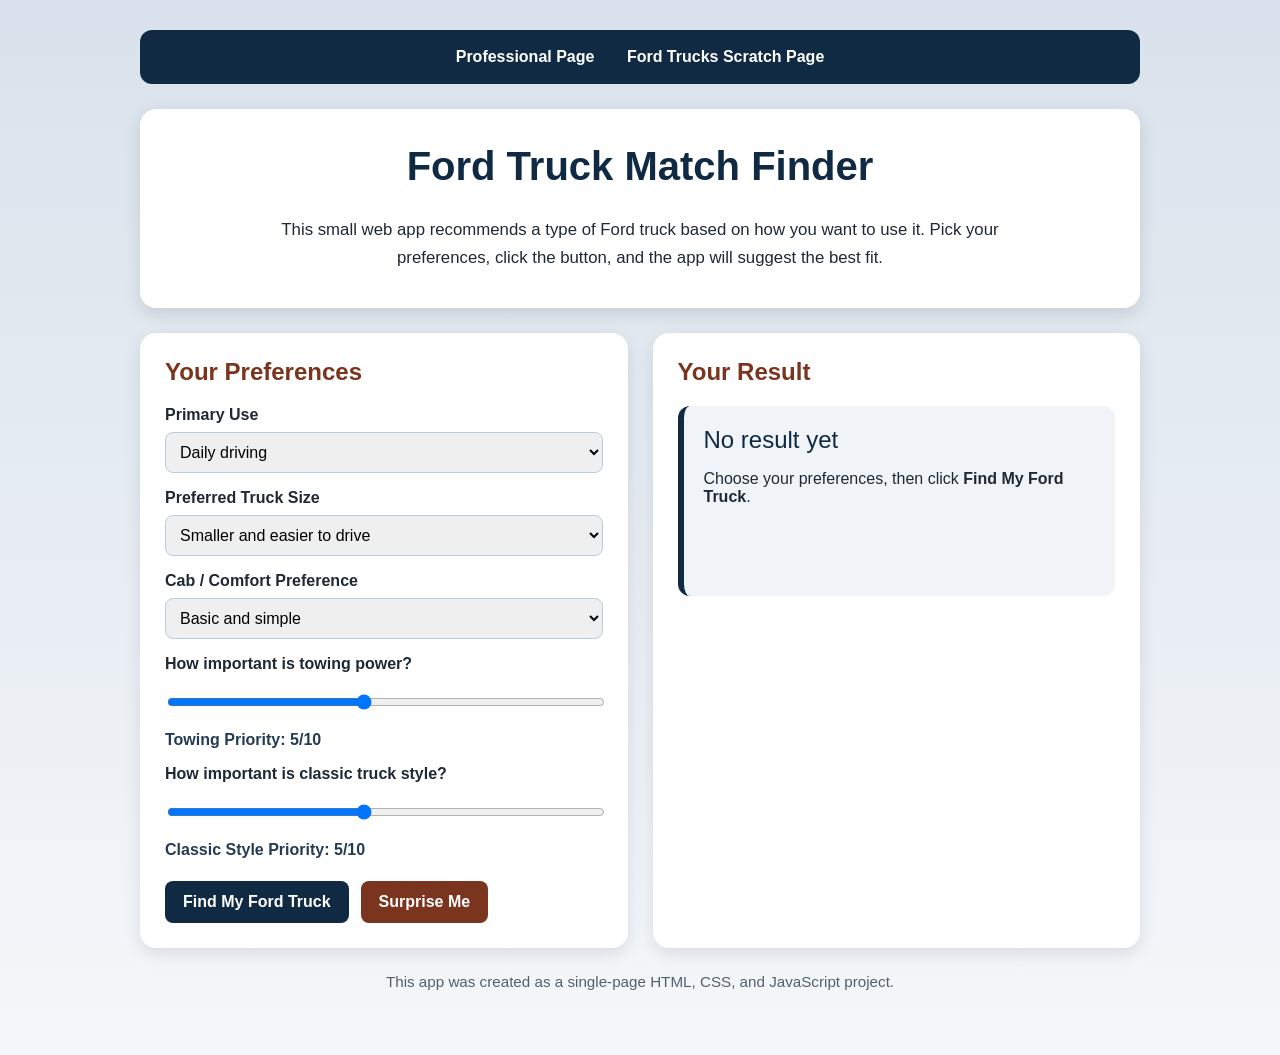
<file: app.html>
<!DOCTYPE html>
<html lang="en">
<head>
    <meta charset="UTF-8">
    <meta name="viewport" content="width=device-width, initial-scale=1.0">
    <title>Ford Truck Match Finder</title>
    <style>
        body {
            margin: 0;
            font-family: Arial, Helvetica, sans-serif;
            background: linear-gradient(to bottom, #d9e2ec, #f5f7fa);
            color: #1f2933;
        }

        .page {
            max-width: 1000px;
            margin: 0 auto;
            padding: 30px 20px 50px 20px;
        }

        .nav-box {
            background-color: #102a43;
            padding: 18px;
            border-radius: 12px;
            text-align: center;
            margin-bottom: 25px;
        }

        .nav-box a {
            color: white;
            text-decoration: none;
            font-weight: bold;
            margin: 0 14px;
        }

        .nav-box a:hover {
            text-decoration: underline;
        }

        .hero {
            background-color: white;
            border-radius: 16px;
            padding: 35px;
            box-shadow: 0 6px 18px rgba(0, 0, 0, 0.12);
            margin-bottom: 25px;
            text-align: center;
        }

        .hero h1 {
            margin-top: 0;
            color: #102a43;
            font-size: 2.5rem;
        }

        .hero p {
            max-width: 750px;
            margin: 0 auto;
            line-height: 1.7;
            font-size: 1.05rem;
        }

        .grid {
            display: grid;
            grid-template-columns: 1fr 1fr;
            gap: 25px;
        }

        .card {
            background-color: white;
            border-radius: 16px;
            padding: 25px;
            box-shadow: 0 6px 18px rgba(0, 0, 0, 0.1);
        }

        .card h2 {
            margin-top: 0;
            color: #7b341e;
        }

        label {
            display: block;
            font-weight: bold;
            margin-top: 16px;
            margin-bottom: 8px;
        }

        select, input[type="range"] {
            width: 100%;
            padding: 10px;
            font-size: 1rem;
            border-radius: 8px;
            border: 1px solid #bcccdc;
            box-sizing: border-box;
        }

        .range-value {
            font-weight: bold;
            color: #243b53;
            margin-top: 6px;
        }

        .button-row {
            margin-top: 22px;
            display: flex;
            flex-wrap: wrap;
            gap: 12px;
        }

        button {
            background-color: #102a43;
            color: white;
            border: none;
            padding: 12px 18px;
            border-radius: 8px;
            font-size: 1rem;
            cursor: pointer;
            font-weight: bold;
        }

        button:hover {
            background-color: #243b53;
        }

        .secondary-btn {
            background-color: #7b341e;
        }

        .secondary-btn:hover {
            background-color: #9c4221;
        }

        .result-box {
            margin-top: 18px;
            padding: 20px;
            border-radius: 12px;
            background-color: #f0f4f8;
            border-left: 6px solid #102a43;
            min-height: 150px;
        }

        .result-title {
            font-size: 1.5rem;
            color: #102a43;
            margin-bottom: 10px;
        }

        .truck-tag {
            display: inline-block;
            background-color: #d9e2ec;
            color: #102a43;
            padding: 6px 10px;
            border-radius: 20px;
            margin-right: 8px;
            margin-top: 8px;
            font-size: 0.9rem;
            font-weight: bold;
        }

        .footer-note {
            margin-top: 25px;
            text-align: center;
            color: #52606d;
            font-size: 0.95rem;
        }

        @media (max-width: 800px) {
            .grid {
                grid-template-columns: 1fr;
            }

            .hero h1 {
                font-size: 2rem;
            }
        }
    </style>
</head>
<body>
    <div class="page">
        <div class="nav-box">
            <a href="index.html">Professional Page</a>
            <a href="scratch.html">Ford Trucks Scratch Page</a>
        </div>

        <div class="hero">
            <h1>Ford Truck Match Finder</h1>
            <p>
                This small web app recommends a type of Ford truck based on how you want to use it.
                Pick your preferences, click the button, and the app will suggest the best fit.
            </p>
        </div>

        <div class="grid">
            <div class="card">
                <h2>Your Preferences</h2>

                <label for="useType">Primary Use</label>
                <select id="useType">
                    <option value="daily">Daily driving</option>
                    <option value="work">Work and hauling</option>
                    <option value="towing">Heavy towing</option>
                    <option value="classic">Classic truck style</option>
                </select>

                <label for="sizeType">Preferred Truck Size</label>
                <select id="sizeType">
                    <option value="small">Smaller and easier to drive</option>
                    <option value="medium">Balanced size</option>
                    <option value="large">Big truck feel</option>
                </select>

                <label for="comfortType">Cab / Comfort Preference</label>
                <select id="comfortType">
                    <option value="basic">Basic and simple</option>
                    <option value="mid">Comfortable but practical</option>
                    <option value="luxury">More comfort and features</option>
                </select>

                <label for="towingSlider">How important is towing power?</label>
                <input type="range" id="towingSlider" min="1" max="10" value="5">
                <div class="range-value">Towing Priority: <span id="towingValue">5</span>/10</div>

                <label for="styleSlider">How important is classic truck style?</label>
                <input type="range" id="styleSlider" min="1" max="10" value="5">
                <div class="range-value">Classic Style Priority: <span id="styleValue">5</span>/10</div>

                <div class="button-row">
                    <button onclick="findTruck()">Find My Ford Truck</button>
                    <button class="secondary-btn" onclick="surpriseMe()">Surprise Me</button>
                </div>
            </div>

            <div class="card">
                <h2>Your Result</h2>
                <div class="result-box" id="resultBox">
                    <div class="result-title">No result yet</div>
                    <p>Choose your preferences, then click <strong>Find My Ford Truck</strong>.</p>
                </div>
            </div>
        </div>

        <p class="footer-note">
            This app was created as a single-page HTML, CSS, and JavaScript project.
        </p>
    </div>

    <script>
        const towingSlider = document.getElementById("towingSlider");
        const styleSlider = document.getElementById("styleSlider");
        const towingValue = document.getElementById("towingValue");
        const styleValue = document.getElementById("styleValue");

        towingSlider.addEventListener("input", function () {
            towingValue.textContent = towingSlider.value;
        });

        styleSlider.addEventListener("input", function () {
            styleValue.textContent = styleSlider.value;
        });

        function findTruck() {
            const useType = document.getElementById("useType").value;
            const sizeType = document.getElementById("sizeType").value;
            const comfortType = document.getElementById("comfortType").value;
            const towing = parseInt(document.getElementById("towingSlider").value);
            const style = parseInt(document.getElementById("styleSlider").value);

            let truckName = "";
            let description = "";
            let tags = [];

            if (useType === "classic" || style >= 8) {
                truckName = "Classic Ford F-150 / OBS Era Truck";
                description = "You seem drawn to timeless truck styling and old-school character. A classic Ford pickup would fit your interest in strong looks, simple design, and truck personality.";
                tags = ["Classic Style", "Simple Design", "Strong Character"];
            } else if (useType === "towing" || towing >= 9 || (sizeType === "large" && towing >= 7)) {
                truckName = "Ford F-250 Super Duty";
                description = "You want serious truck capability. The F-250 Super Duty fits people who care more about towing, hauling, and heavy-duty strength than just easy daily driving.";
                tags = ["Heavy Duty", "Towing Focus", "Big Truck Feel"];
            } else if (useType === "work" && comfortType === "basic") {
                truckName = "Ford F-150 XL";
                description = "You seem to want a straightforward work truck. The F-150 XL is a practical choice for utility, reliability, and getting the job done without extra luxury.";
                tags = ["Work Truck", "Practical", "Simple"];
            } else if (useType === "work" || towing >= 6) {
                truckName = "Ford F-150 XLT";
                description = "You want a balanced truck that can handle real work but still feels comfortable enough for normal driving. The F-150 XLT is a solid middle-ground option.";
                tags = ["Balanced", "Useful", "Everyday Capability"];
            } else if (useType === "daily" && sizeType === "small") {
                truckName = "Ford Ranger";
                description = "You seem to prefer something easier to drive and more manageable in size. The Ford Ranger is a good match for daily use with truck utility in a smaller package.";
                tags = ["Smaller Size", "Daily Driver", "Easy to Handle"];
            } else if (comfortType === "luxury") {
                truckName = "Ford F-150 Lariat";
                description = "You want a truck that still feels comfortable and refined. The F-150 Lariat matches buyers who want capability with a more premium interior and features.";
                tags = ["Comfort", "Features", "Refined Truck"];
            } else {
                truckName = "Ford F-150";
                description = "Your choices point to the classic all-around Ford truck. The F-150 is a versatile option that mixes everyday usability, capability, and strong overall value.";
                tags = ["Versatile", "Popular", "All-Around Truck"];
            }

            showResult(truckName, description, tags, useType, sizeType, comfortType, towing, style);
        }

        function showResult(truckName, description, tags, useType, sizeType, comfortType, towing, style) {
            const resultBox = document.getElementById("resultBox");

            let tagHTML = "";
            for (let i = 0; i < tags.length; i++) {
                tagHTML += `<span class="truck-tag">${tags[i]}</span>`;
            }

            resultBox.innerHTML = `
                <div class="result-title">${truckName}</div>
                <p>${description}</p>
                <p><strong>Your choices:</strong> ${formatUse(useType)}, ${formatSize(sizeType)}, ${formatComfort(comfortType)}, towing priority ${towing}/10, classic style priority ${style}/10.</p>
                <div>${tagHTML}</div>
            `;
        }

        function formatUse(value) {
            if (value === "daily") return "daily driving";
            if (value === "work") return "work and hauling";
            if (value === "towing") return "heavy towing";
            return "classic truck style";
        }

        function formatSize(value) {
            if (value === "small") return "smaller size";
            if (value === "medium") return "balanced size";
            return "large size";
        }

        function formatComfort(value) {
            if (value === "basic") return "basic comfort";
            if (value === "mid") return "mid-level comfort";
            return "higher comfort";
        }

        function surpriseMe() {
            const useOptions = ["daily", "work", "towing", "classic"];
            const sizeOptions = ["small", "medium", "large"];
            const comfortOptions = ["basic", "mid", "luxury"];

            document.getElementById("useType").value = useOptions[Math.floor(Math.random() * useOptions.length)];
            document.getElementById("sizeType").value = sizeOptions[Math.floor(Math.random() * sizeOptions.length)];
            document.getElementById("comfortType").value = comfortOptions[Math.floor(Math.random() * comfortOptions.length)];

            const randomTowing = Math.floor(Math.random() * 10) + 1;
            const randomStyle = Math.floor(Math.random() * 10) + 1;

            document.getElementById("towingSlider").value = randomTowing;
            document.getElementById("styleSlider").value = randomStyle;
            towingValue.textContent = randomTowing;
            styleValue.textContent = randomStyle;

            findTruck();
        }
    </script>
</body>
</html>
</file>
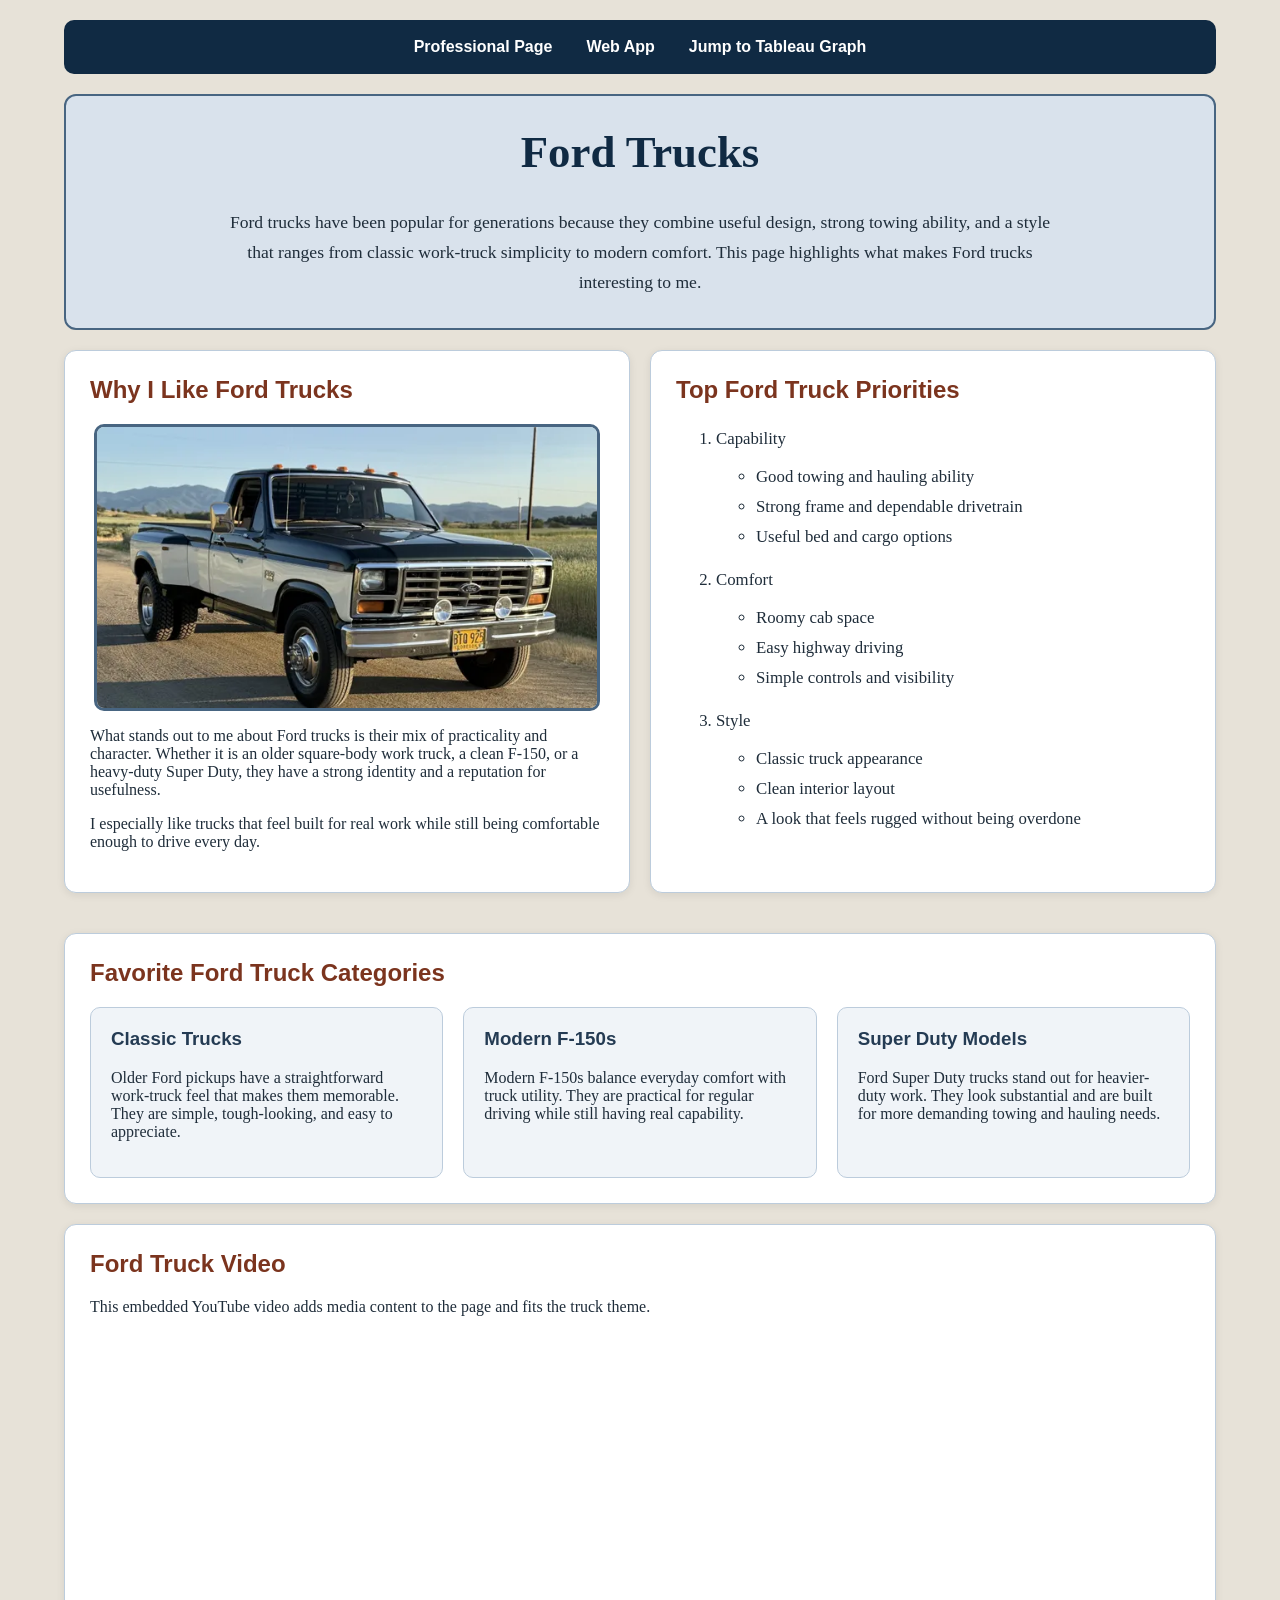
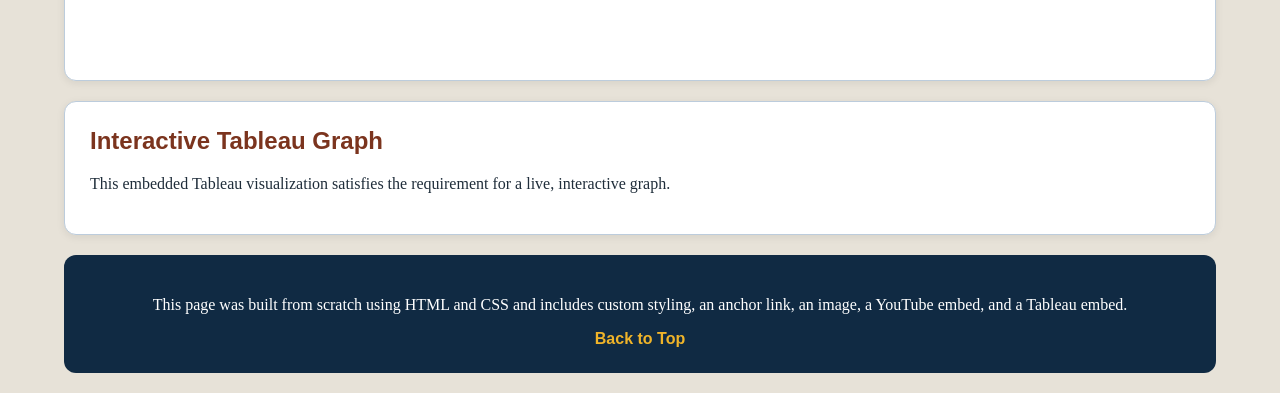
<file: scratch.html>
<!DOCTYPE html>
<html lang="en">
<head>
    <meta charset="UTF-8">
    <meta name="viewport" content="width=device-width, initial-scale=1.0">
    <title>Ford Trucks | Scratch Page</title>
    <link rel="stylesheet" href="css/scratch.css">
</head>
<body id="top">
    <div class="page-wrapper">
        <div class="nav-box">
            <a class="nav-link" href="index.html">Professional Page</a>
            <a class="nav-link" href="app.html">Web App</a>
            <a class="nav-link" href="#tableau-section">Jump to Tableau Graph</a>
        </div>

        <div class="hero-box">
            <h1>Ford Trucks</h1>
            <p class="intro-text">
                Ford trucks have been popular for generations because they combine useful design,
                strong towing ability, and a style that ranges from classic work-truck simplicity
                to modern comfort. This page highlights what makes Ford trucks interesting to me.
            </p>
        </div>

        <div class="content-row">
            <div class="section-box">
                <h2>Why I Like Ford Trucks</h2>
                <img src="assets/img/ford-truck.webp" alt="Ford truck parked outdoors" class="truck-image">
                <p>
                    What stands out to me about Ford trucks is their mix of practicality and character.
                    Whether it is an older square-body work truck, a clean F-150, or a heavy-duty Super Duty,
                    they have a strong identity and a reputation for usefulness.
                </p>
                <p>
                    I especially like trucks that feel built for real work while still being comfortable enough
                    to drive every day.
                </p>
            </div>

            <div class="section-box">
                <h2>Top Ford Truck Priorities</h2>
                <ol class="feature-list">
                    <li>
                        Capability
                        <ul>
                            <li>Good towing and hauling ability</li>
                            <li>Strong frame and dependable drivetrain</li>
                            <li>Useful bed and cargo options</li>
                        </ul>
                    </li>
                    <li>
                        Comfort
                        <ul>
                            <li>Roomy cab space</li>
                            <li>Easy highway driving</li>
                            <li>Simple controls and visibility</li>
                        </ul>
                    </li>
                    <li>
                        Style
                        <ul>
                            <li>Classic truck appearance</li>
                            <li>Clean interior layout</li>
                            <li>A look that feels rugged without being overdone</li>
                        </ul>
                    </li>
                </ol>
            </div>
        </div>

        <div class="section-box">
            <h2>Favorite Ford Truck Categories</h2>
            <div class="three-box-layout">
                <div class="small-box">
                    <h3>Classic Trucks</h3>
                    <p>
                        Older Ford pickups have a straightforward work-truck feel that makes them memorable.
                        They are simple, tough-looking, and easy to appreciate.
                    </p>
                </div>
                <div class="small-box">
                    <h3>Modern F-150s</h3>
                    <p>
                        Modern F-150s balance everyday comfort with truck utility. They are practical for
                        regular driving while still having real capability.
                    </p>
                </div>
                <div class="small-box">
                    <h3>Super Duty Models</h3>
                    <p>
                        Ford Super Duty trucks stand out for heavier-duty work. They look substantial and
                        are built for more demanding towing and hauling needs.
                    </p>
                </div>
            </div>
        </div>

        <div class="section-box">
            <h2>Ford Truck Video</h2>
            <p>
                This embedded YouTube video adds media content to the page and fits the truck theme.
            </p>
            <div class="video-box">
                <iframe
                    width="560"
                    height="315"
                    src="https://www.youtube.com/embed/08Ru1K_5tIc"
                    title="Ford F-150 YouTube video"
                    allow="accelerometer; autoplay; clipboard-write; encrypted-media; gyroscope; picture-in-picture; web-share"
                    allowfullscreen>
                </iframe>
            </div>
        </div>

        <div class="section-box" id="tableau-section">
            <h2>Interactive Tableau Graph</h2>
            <p>
                This embedded Tableau visualization satisfies the requirement for a live, interactive graph.
            </p>

            <div class='tableauPlaceholder' id='viz1680012345678' style='position: relative'>
                <noscript>
                    <a href='#'>
                        <img alt='World Indicators dashboard'
                             src='https://public.tableau.com/static/images/Wo/WorldIndicators_17700031375370/Sheet12/1_rss.png'
                             style='border: none' />
                    </a>
                </noscript>
                <object class='tableauViz' style='display:none;'>
                    <param name='host_url' value='https%3A%2F%2Fpublic.tableau.com%2F' />
                    <param name='embed_code_version' value='3' />
                    <param name='site_root' value='' />
                    <param name='name' value='WorldIndicators_17700031375370/Sheet12' />
                    <param name='tabs' value='no' />
                    <param name='toolbar' value='yes' />
                    <param name='showVizHome' value='n' />
                </object>
            </div>

            <script type='text/javascript'>
                var divElement = document.getElementById('viz1680012345678');
                var vizElement = divElement.getElementsByTagName('object')[0];
                vizElement.style.width = '100%';
                vizElement.style.height = '800px';
                var scriptElement = document.createElement('script');
                scriptElement.src = 'https://public.tableau.com/javascripts/api/viz_v1.js';
                vizElement.parentNode.insertBefore(scriptElement, vizElement);
            </script>
        </div>

        <div class="footer-box">
            <p>
                This page was built from scratch using HTML and CSS and includes custom styling,
                an anchor link, an image, a YouTube embed, and a Tableau embed.
            </p>
            <a class="bottom-link" href="#top">Back to Top</a>
        </div>
    </div>
</body>
</html>
</file>
<file: css/scratch.css>
body {
    margin: 0;
    font-family: Georgia, 'Times New Roman', serif;
    background-color: #e7e2d8;
    color: #1f2d3a;
}

.page-wrapper {
    width: 90%;
    max-width: 1200px;
    margin: 0 auto;
    padding: 20px;
}

.nav-box {
    background-color: #102a43;
    padding: 18px;
    text-align: center;
    border-radius: 10px;
    margin-bottom: 20px;
}

.nav-link {
    color: #ffffff;
    text-decoration: none;
    font-family: Arial, Helvetica, sans-serif;
    font-weight: bold;
    margin: 0 15px;
}

.nav-link:hover {
    text-decoration: underline;
}

.hero-box {
    background-color: #d9e2ec;
    border: 2px solid #486581;
    padding: 30px;
    border-radius: 12px;
    text-align: center;
    margin-bottom: 20px;
}

.hero-box h1 {
    margin-top: 0;
    font-size: 2.8rem;
    color: #102a43;
}

.intro-text {
    font-size: 1.1rem;
    line-height: 1.7;
    max-width: 850px;
    margin: 0 auto;
}

.content-row {
    display: flex;
    flex-wrap: wrap;
    gap: 20px;
    margin-bottom: 20px;
}

.section-box {
    background-color: #ffffff;
    padding: 25px;
    border: 1px solid #bcccdc;
    border-radius: 12px;
    margin-bottom: 20px;
    box-shadow: 0 2px 8px rgba(0, 0, 0, 0.08);
}

.content-row .section-box {
    flex: 1 1 450px;
}

.section-box h2 {
    color: #7b341e;
    font-family: Arial, Helvetica, sans-serif;
    margin-top: 0;
}

.truck-image {
    width: 100%;
    max-width: 500px;
    display: block;
    margin: 15px auto;
    border-radius: 10px;
    border: 3px solid #486581;
}

.feature-list {
    line-height: 1.8;
    font-size: 1.05rem;
}

.feature-list ul {
    margin-top: 8px;
    margin-bottom: 12px;
}

.three-box-layout {
    display: flex;
    flex-wrap: wrap;
    gap: 20px;
    margin-top: 15px;
}

.small-box {
    flex: 1 1 250px;
    background-color: #f0f4f8;
    padding: 20px;
    border-radius: 10px;
    border: 1px solid #bcccdc;
}

.small-box h3 {
    margin-top: 0;
    color: #243b53;
    font-family: Arial, Helvetica, sans-serif;
}

.video-box {
    text-align: center;
    margin-top: 20px;
}

.video-box iframe {
    width: 100%;
    max-width: 800px;
    border: 0;
    border-radius: 10px;
}

.footer-box {
    background-color: #102a43;
    color: #ffffff;
    text-align: center;
    padding: 25px;
    border-radius: 12px;
    margin-top: 20px;
}

.bottom-link {
    color: #f0b429;
    text-decoration: none;
    font-weight: bold;
    font-family: Arial, Helvetica, sans-serif;
}

.bottom-link:hover {
    text-decoration: underline;
}
</file>
